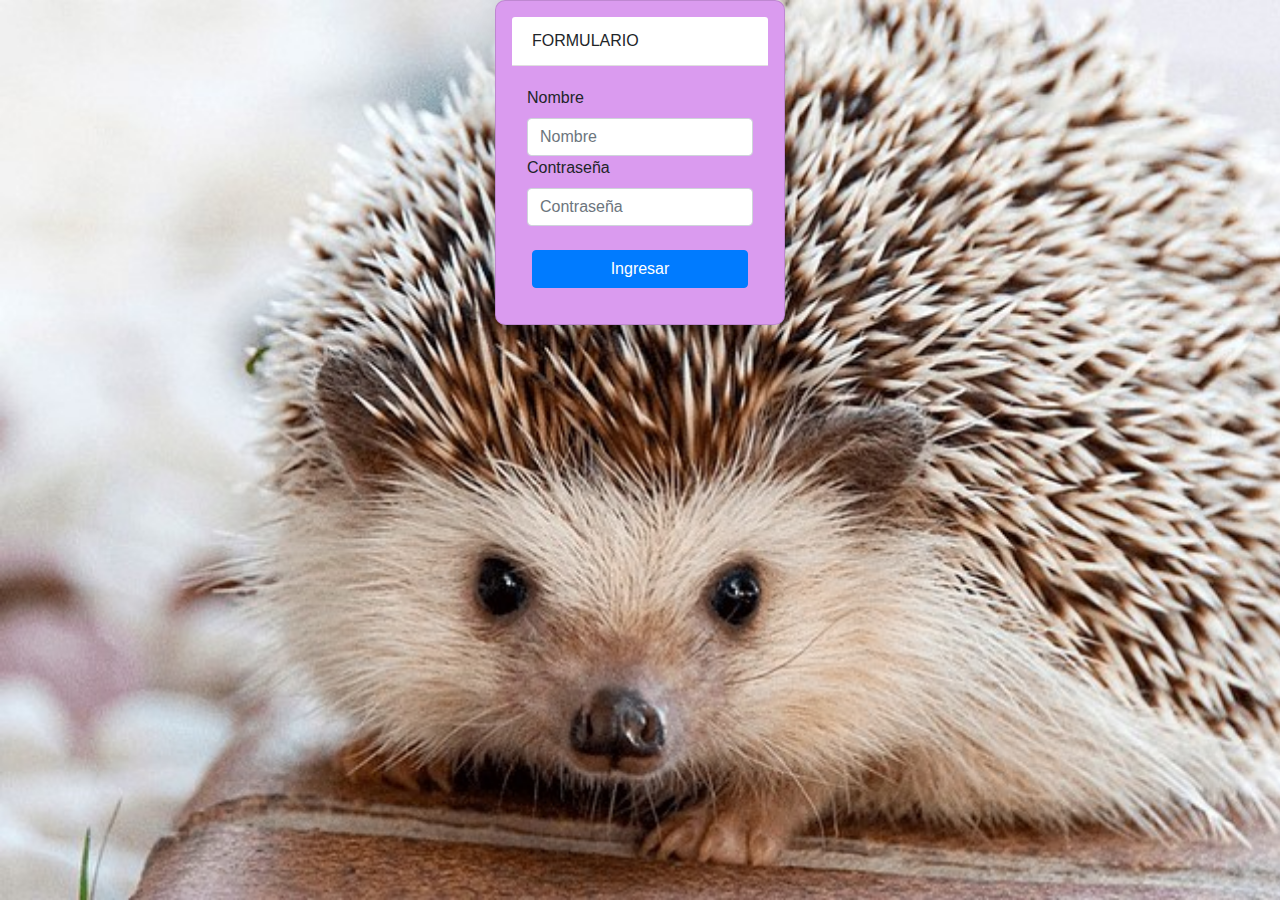
<file: index.html>
<!DOCTYPE html>
<html lang="en">
<head>
    <meta charset="UTF-8">
    <meta name="viewport" content="width=device-width, initial-scale=1, shrink-to-fit=no"/>
    <title>Te Amo</title>
    <link rel="stylesheet" href="main.css">
    <link rel="stylesheet" href="https://stackpath.bootstrapcdn.com/bootstrap/4.4.1/css/bootstrap.min.css" integrity="sha384-Vkoo8x4CGsO3+Hhxv8T/Q5PaXtkKtu6ug5TOeNV6gBiFeWPGFN9MuhOf23Q9Ifjh" crossorigin="anonymous">
</head>
<body>
    <section class="container-fluid bg">
        <div class="row justify-content-center">
            <div class="col-12 col-sm-6 col-md-3">
                <div id="form1" class="card shadow-lg p-3 mb-5">
                    <div class="card-header bg-white">FORMULARIO</div>
                    <div class="card-body">
                        <form action="" class="formulario" name="formulario_registro" method="get">
                            <div class="form-row">
                                <div>
                                    <label>Nombre</label>
                                    <input name="nombre" type="text" class="form-control" id="nombre" placeholder="Nombre" value="" required>
                                </div>
                            </div>
                            <div class="form-row">
                                <div>
                                    <label>Contraseña</label>
                                    <input name="contra" type="password" class="form-control" id="contra" placeholder="Contraseña" value="" required>
                                </div>
                            </div>
                            <br>
                            <button id="btn_ingresar" class="btn btn-primary btn-block" type="submit">Ingresar</button>
                        </form>
                    </div>
                </div>
            </div>
        </div>
    </section>

    <script>
        var formulario = document.formulario_registro,
            elementos = formulario.elementos;
        var validar = function(){
            var name = document.getElementById('nombre').value.toLowerCase();
            var contra = document.getElementById('contra').value;

            if(name == 'laura' && contra == '20lv'){
                window.open("menu.html");
            }else{
                alert("El nombre o contraseña es inválido bebé.");
            }
        }
        formulario.addEventListener("submit", validar);
    </script>

    <script src="https://code.jquery.com/jquery-3.4.1.slim.min.js" integrity="sha384-J6qa4849blE2+poT4WnyKhv5vZF5SrPo0iEjwBvKU7imGFAV0wwj1yYfoRSJoZ+n" crossorigin="anonymous"></script>
    <script src="https://cdn.jsdelivr.net/npm/popper.js@1.16.0/dist/umd/popper.min.js" integrity="sha384-Q6E9RHvbIyZFJoft+2mJbHaEWldlvI9IOYy5n3zV9zzTtmI3UksdQRVvoxMfooAo" crossorigin="anonymous"></script>
    <script src="https://stackpath.bootstrapcdn.com/bootstrap/4.4.1/js/bootstrap.min.js" integrity="sha384-wfSDF2E50Y2D1uUdj0O3uMBJnjuUD4Ih7YwaYd1iqfktj0Uod8GCExl3Og8ifwB6" crossorigin="anonymous"></script>
</body>
</html>
</file>
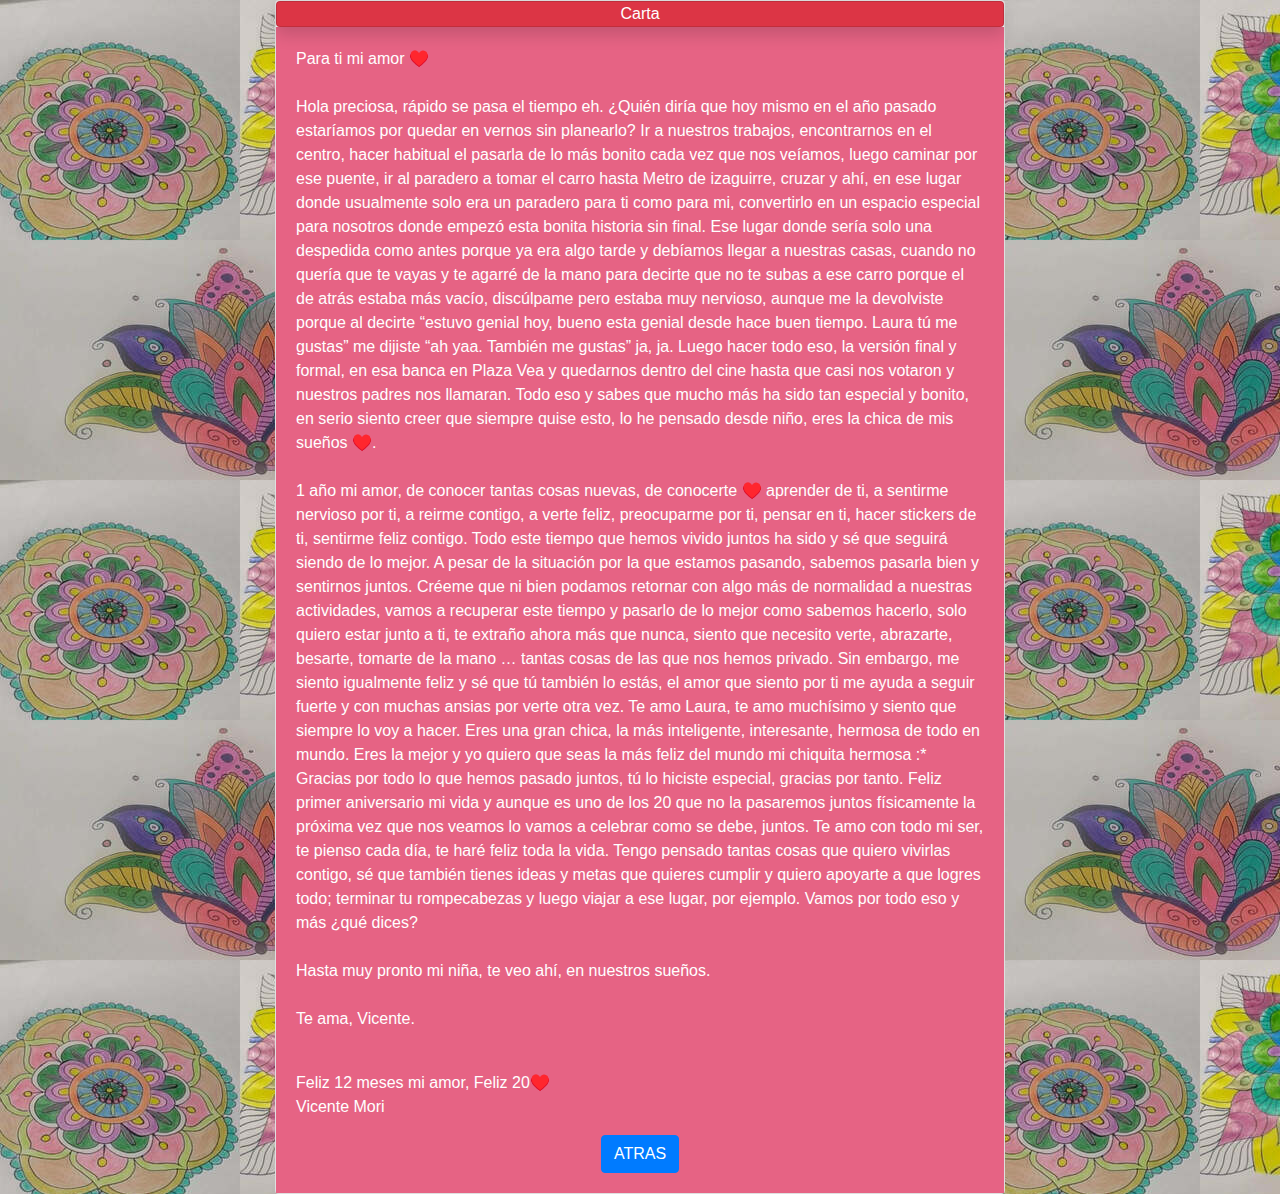
<file: 1erAño.html>
<!DOCTYPE html>
<html lang="en">
<head>
    <meta charset="UTF-8">
    <meta name="viewport" content="width=device-width, initial-scale=1, shrink-to-fit=no"/>
    <title>Feliz 1er Aniversario</title>
    <link rel="stylesheet" href="main.css">
    <link rel="stylesheet" href="https://stackpath.bootstrapcdn.com/bootstrap/4.4.1/css/bootstrap.min.css" integrity="sha384-Vkoo8x4CGsO3+Hhxv8T/Q5PaXtkKtu6ug5TOeNV6gBiFeWPGFN9MuhOf23Q9Ifjh" crossorigin="anonymous">
</head>
<body id="b09">
    <div class="container h-100">
        <div class="row justify-content-center h-100">
            <div class="col-sm-8 align-self-center text-center">
                <div class="card" style="max-width: 60rem;">
                    <div id="crtitle" class="card shadow bg-danger">Carta</div>
                    <div id="crbody" class="card-body">
                        <p class="card-text" style="text-align: left;">Para ti mi amor ♥️</br></br>
                            Hola preciosa, rápido se pasa el tiempo eh. ¿Quién diría que hoy mismo en el año pasado estaríamos por quedar en vernos sin planearlo? Ir a nuestros trabajos, encontrarnos en el centro, hacer habitual el pasarla de lo más bonito cada vez que nos veíamos, luego caminar por ese puente, ir al paradero a tomar el carro hasta Metro de izaguirre, cruzar y ahí, en ese lugar donde usualmente solo era un paradero para ti como para mi, convertirlo en un espacio especial para nosotros donde empezó esta bonita historia sin final. Ese lugar donde sería solo una despedida como antes porque ya era algo tarde y debíamos llegar a nuestras casas, cuando no quería que te vayas y te agarré de la mano para decirte que no te subas a ese carro porque el de atrás estaba más vacío, discúlpame pero estaba muy nervioso, aunque me la devolviste porque al decirte “estuvo genial hoy, bueno esta genial desde hace buen tiempo. Laura tú me gustas” me dijiste “ah yaa. También me gustas” ja, ja. Luego hacer todo eso, la versión final y formal, en esa banca en Plaza Vea y quedarnos dentro del cine hasta que casi nos votaron y nuestros padres nos llamaran. Todo eso y sabes que mucho más ha sido tan especial y bonito, en serio siento creer que siempre quise esto, lo he pensado desde niño, eres la chica de mis sueños ♥️.</br></br>
                            1 año mi amor, de conocer tantas cosas nuevas, de conocerte ♥️ aprender de ti, a sentirme nervioso por ti, a reirme contigo, a verte feliz, preocuparme por ti, pensar en ti, hacer stickers de ti, sentirme feliz contigo. Todo este tiempo que hemos vivido juntos ha sido y sé que seguirá siendo de lo mejor. A pesar de la situación por la que estamos pasando, sabemos pasarla bien y sentirnos juntos. Créeme que ni bien podamos retornar con algo más de normalidad a nuestras actividades, vamos a recuperar este tiempo y pasarlo de lo mejor como sabemos hacerlo, solo quiero estar junto a ti, te extraño ahora más que nunca, siento que necesito verte, abrazarte, besarte, tomarte de la mano … tantas cosas de las que nos hemos privado. Sin embargo, me siento igualmente feliz y sé que tú también lo estás, el amor que siento por ti me ayuda a seguir fuerte y con muchas ansias por verte otra vez. Te amo Laura, te amo muchísimo y siento que siempre lo voy a hacer. Eres una gran chica, la más inteligente, interesante, hermosa de todo en mundo. Eres la mejor y yo quiero que seas la más feliz del mundo mi chiquita hermosa :* Gracias por todo lo que hemos pasado juntos, tú lo hiciste especial, gracias por tanto. Feliz primer aniversario mi vida y aunque es uno de los 20 que no la pasaremos juntos físicamente la próxima vez que nos veamos lo vamos a celebrar como se debe, juntos. Te amo con todo mi ser, te pienso cada día, te haré feliz toda la vida. Tengo pensado tantas cosas que quiero vivirlas contigo, sé que también tienes ideas y metas que quieres cumplir y quiero apoyarte a que logres todo; terminar tu rompecabezas y luego viajar a ese lugar, por ejemplo. Vamos por todo eso y más ¿qué dices?</br></br>
                            Hasta muy pronto mi niña, te veo ahí, en nuestros sueños.</br></br>
                            Te ama, Vicente.
                            </br></br>
                        </p>
                        <p class="card-text" align="left">Feliz 12 meses mi amor, Feliz 20♥️</br>
                            Vicente Mori</p></p>
                        <a href="./menu.html" class="btn btn-primary">ATRAS</a>
                    </div>
                </div>
            </div>
        </div>  
    </div>

    

    <script src="https://code.jquery.com/jquery-3.4.1.slim.min.js" integrity="sha384-J6qa4849blE2+poT4WnyKhv5vZF5SrPo0iEjwBvKU7imGFAV0wwj1yYfoRSJoZ+n" crossorigin="anonymous"></script>
    <script src="https://cdn.jsdelivr.net/npm/popper.js@1.16.0/dist/umd/popper.min.js" integrity="sha384-Q6E9RHvbIyZFJoft+2mJbHaEWldlvI9IOYy5n3zV9zzTtmI3UksdQRVvoxMfooAo" crossorigin="anonymous"></script>
    <script src="https://stackpath.bootstrapcdn.com/bootstrap/4.4.1/js/bootstrap.min.js" integrity="sha384-wfSDF2E50Y2D1uUdj0O3uMBJnjuUD4Ih7YwaYd1iqfktj0Uod8GCExl3Og8ifwB6" crossorigin="anonymous"></script>
</body>
</html>
</file>
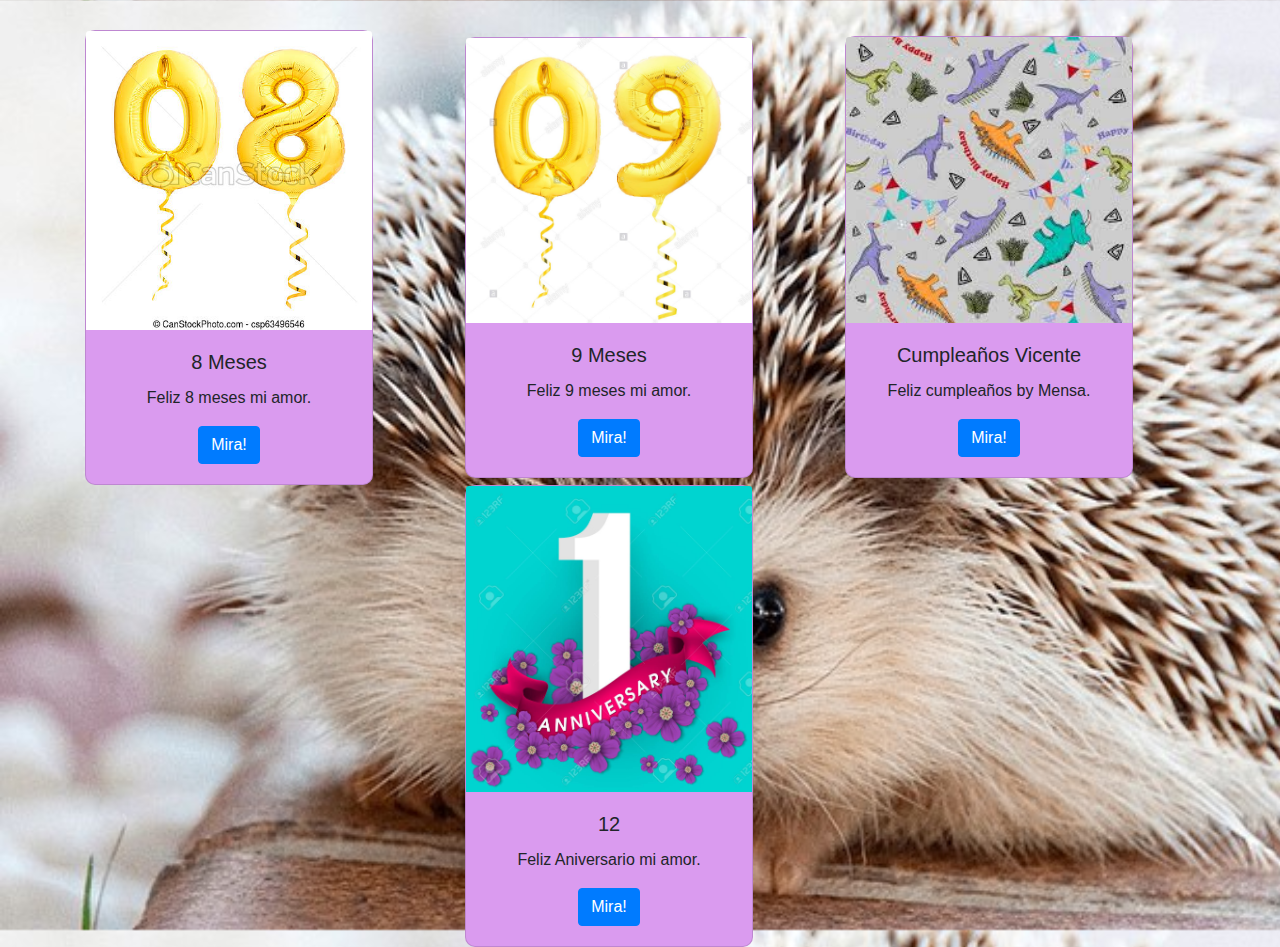
<file: menu.html>
<!DOCTYPE html>
<html lang="en">
<head>
    <meta charset="UTF-8">
    <meta name="viewport" content="width=device-width, initial-scale=1, shrink-to-fit=no"/>
    <title>Menu</title>
    <link rel="stylesheet" href="main.css">
    <link rel="stylesheet" href="https://stackpath.bootstrapcdn.com/bootstrap/4.4.1/css/bootstrap.min.css" integrity="sha384-Vkoo8x4CGsO3+Hhxv8T/Q5PaXtkKtu6ug5TOeNV6gBiFeWPGFN9MuhOf23Q9Ifjh" crossorigin="anonymous">
</head>
<body id="bmenu">
    <div id="menuContainer" class="container h-100">
        <div class="row justify-content-center row-cols-3 row-cols-md-3 h-100">
            <div class="col md-4 align-self-center text-center border-0 d-flex">
                <div id="menuCard" class="card" style="width: 18rem;">
                    <img class="card-img-top border-0" src="./imagenes/08.jpg" alt="Card image cap">
                    <div class="card-body">
                        <h5 class="card-title">8 Meses</h5>
                        <p class="card-text">Feliz 8 meses mi amor.</p>
                        <a href="./mes08.html" class="btn btn-primary">Mira!</a>
                    </div>
                </div>
            </div>
            <div class="col md-4 align-self-center text-center border-0 d-flex">
                <div id="menuCard" class="card" style="width: 18rem;">
                    <img class="card-img-top" src="./imagenes/09.jpg" alt="Card image cap">
                    <div class="card-body">
                        <h5 class="card-title">9 Meses</h5>
                        <p class="card-text">Feliz 9 meses mi amor.</p>
                        <a href="./mes09.html" class="btn btn-primary">Mira!</a>
                    </div>
                </div>
            </div>
            <div class="col md-4 align-self-center text-center border-0 d-flex">
                <div id="menuCard" class="card" style="width: 18rem;">
                    <img class="card-img-top" src="./imagenes/fondoDino.jpg" alt="Card image cap">
                    <div class="card-body">
                        <h5 class="card-title">Cumpleaños Vicente</h5>
                        <p class="card-text">Feliz cumpleaños by Mensa.</p>
                        <a href="./vic_cumple.html" class="btn btn-primary">Mira!</a>
                    </div>
                </div>
            </div>
            <div class="col md-4 align-self-center text-center border-0 d-flex">
                <div id="menuCard" class="card" style="width: 18rem;">
                    <img class="card-img-top" src="./imagenes/1erAniv.jpg" alt="Card image cap">
                    <div class="card-body">
                        <h5 class="card-title">12</h5>
                        <p class="card-text">Feliz Aniversario mi amor.</p>
                        <a href="./1erAño.html" class="btn btn-primary">Mira!</a>
                    </div>
                </div>
            </div>
        </div>  
    </div>

    <script src="https://code.jquery.com/jquery-3.4.1.slim.min.js" integrity="sha384-J6qa4849blE2+poT4WnyKhv5vZF5SrPo0iEjwBvKU7imGFAV0wwj1yYfoRSJoZ+n" crossorigin="anonymous"></script>
    <script src="https://cdn.jsdelivr.net/npm/popper.js@1.16.0/dist/umd/popper.min.js" integrity="sha384-Q6E9RHvbIyZFJoft+2mJbHaEWldlvI9IOYy5n3zV9zzTtmI3UksdQRVvoxMfooAo" crossorigin="anonymous"></script>
    <script src="https://stackpath.bootstrapcdn.com/bootstrap/4.4.1/js/bootstrap.min.js" integrity="sha384-wfSDF2E50Y2D1uUdj0O3uMBJnjuUD4Ih7YwaYd1iqfktj0Uod8GCExl3Og8ifwB6" crossorigin="anonymous"></script>
</body>
</html>
</file>
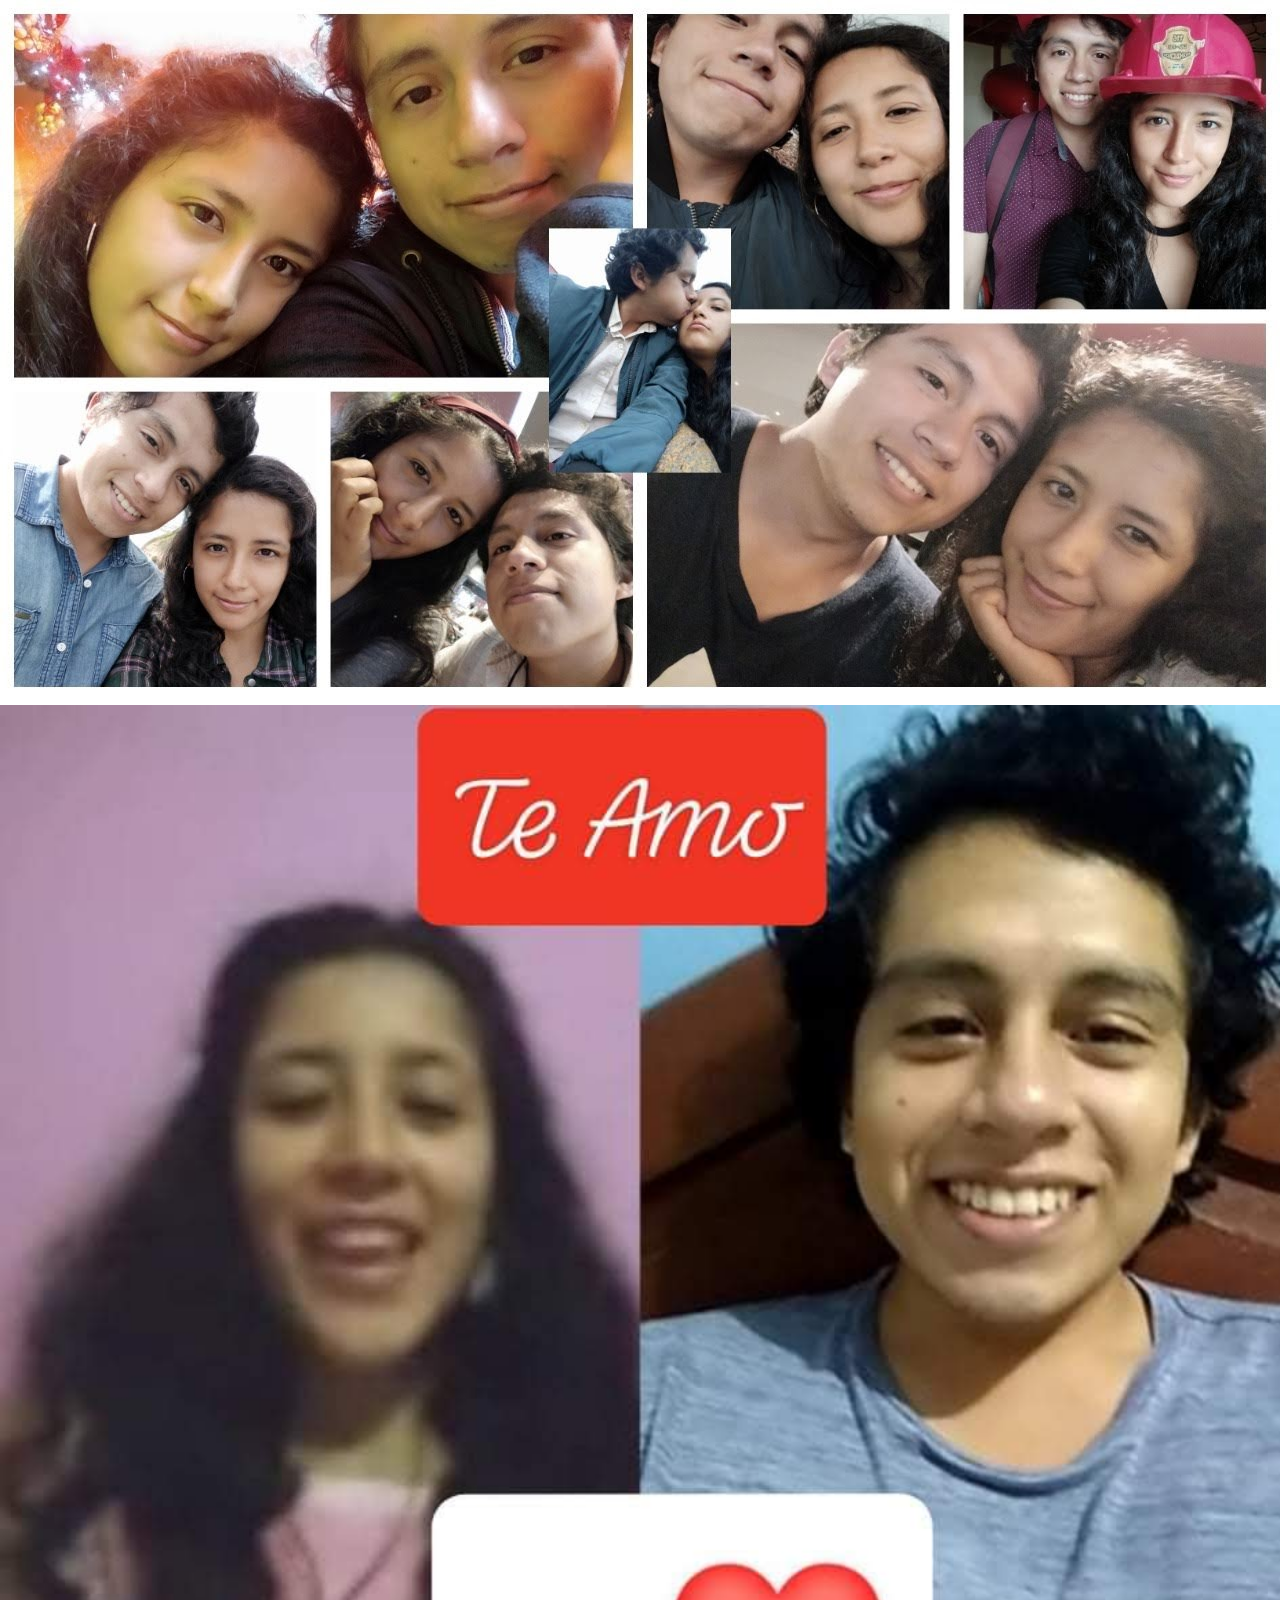
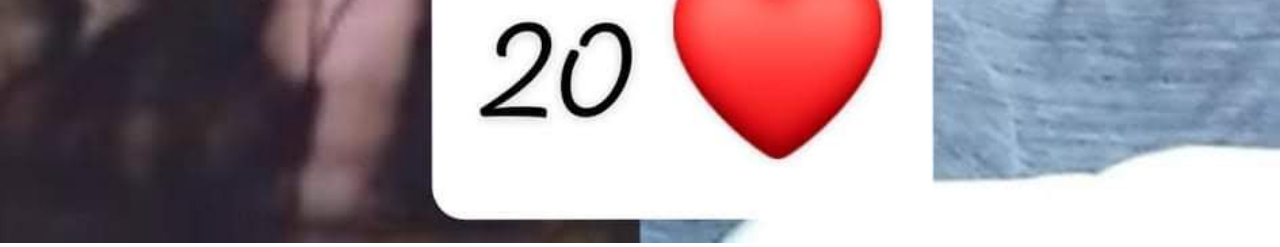
<file: mes08.html>
<!DOCTYPE html>
<html lang="en">
<head>
    <meta charset="UTF-8">
    <meta name="viewport" content="width=device-width, initial-scale=1, shrink-to-fit=no"/>
    <title>Feliz 08 meses</title>
    <link rel="stylesheet" href="main.css">
</head>
<body>
    <img src="./imagenes/love1.jpg" width="100%">
    <img src="./imagenes/love2.jpeg" width="100%">
</body>
</html>
</file>
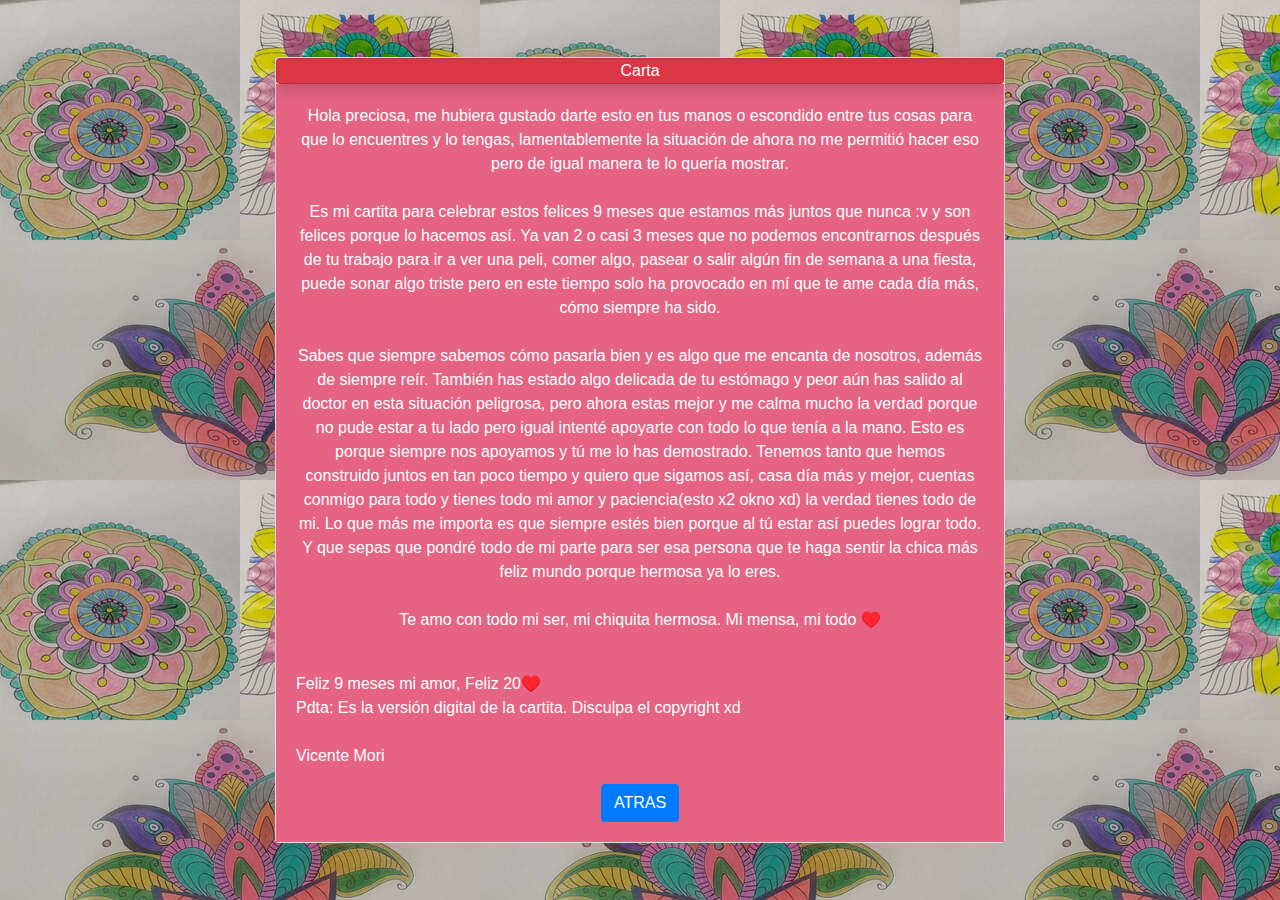
<file: mes09.html>
<!DOCTYPE html>
<html lang="en">
<head>
    <meta charset="UTF-8">
    <meta name="viewport" content="width=device-width, initial-scale=1, shrink-to-fit=no"/>
    <title>Feliz 9 Meses</title>
    <link rel="stylesheet" href="main.css">
    <link rel="stylesheet" href="https://stackpath.bootstrapcdn.com/bootstrap/4.4.1/css/bootstrap.min.css" integrity="sha384-Vkoo8x4CGsO3+Hhxv8T/Q5PaXtkKtu6ug5TOeNV6gBiFeWPGFN9MuhOf23Q9Ifjh" crossorigin="anonymous">
</head>
<body id="b09">
    <div class="container h-100">
        <div class="row justify-content-center h-100">
            <div class="col-sm-8 align-self-center text-center">
                <div class="card" style="max-width: 60rem;">
                    <div id="crtitle" class="card shadow bg-danger">Carta</div>
                    <div id="crbody" class="card-body">
                        <p class="card-text">Hola preciosa, me hubiera gustado darte esto en tus manos o escondido entre tus cosas para que lo encuentres y lo tengas, lamentablemente la situación de ahora no me permitió hacer eso pero de igual manera te lo quería mostrar.</br></br>
                            Es mi cartita para celebrar estos felices 9 meses que estamos más juntos que nunca :v y son felices porque lo hacemos así. Ya van 2 o casi 3 meses que no podemos encontrarnos después de tu trabajo para ir a ver una peli, comer algo, pasear o salir algún fin de semana a una fiesta, puede sonar algo triste pero en este tiempo solo ha provocado en mí que te ame cada día más, cómo siempre ha sido.</br></br>
                            Sabes que siempre sabemos cómo pasarla bien y es algo que me encanta de nosotros, además de siempre reír. También has estado algo delicada de tu estómago y peor aún has salido al doctor en esta situación peligrosa, pero ahora estas mejor y me calma mucho la verdad porque no pude estar a tu lado pero igual intenté apoyarte con todo lo que tenía a la mano. Esto es porque siempre nos apoyamos y tú me lo has demostrado. Tenemos tanto que hemos construido juntos en tan poco tiempo y quiero que sigamos así, casa día más y mejor, cuentas conmigo para todo y tienes todo mi amor y paciencia(esto x2 okno xd) la verdad tienes todo de mi. Lo que más me importa es que siempre estés bien porque al tú estar así puedes lograr todo. Y que sepas que pondré todo de mi parte para ser esa persona que te haga sentir la chica más feliz mundo porque hermosa ya lo eres.</br></br>
                            Te amo con todo mi ser, mi chiquita hermosa. Mi mensa, mi todo ♥️</br></br>
                            </p>
                        <p class="card-text" align="left">Feliz 9 meses mi amor, Feliz 20♥️</br>
                            Pdta: Es la versión digital de la cartita. Disculpa el copyright xd</br></br>
                            Vicente Mori</p></p>
                        <a href="./menu.html" class="btn btn-primary">ATRAS</a>
                    </div>
                </div>
            </div>
        </div>  
    </div>

    

    <script src="https://code.jquery.com/jquery-3.4.1.slim.min.js" integrity="sha384-J6qa4849blE2+poT4WnyKhv5vZF5SrPo0iEjwBvKU7imGFAV0wwj1yYfoRSJoZ+n" crossorigin="anonymous"></script>
    <script src="https://cdn.jsdelivr.net/npm/popper.js@1.16.0/dist/umd/popper.min.js" integrity="sha384-Q6E9RHvbIyZFJoft+2mJbHaEWldlvI9IOYy5n3zV9zzTtmI3UksdQRVvoxMfooAo" crossorigin="anonymous"></script>
    <script src="https://stackpath.bootstrapcdn.com/bootstrap/4.4.1/js/bootstrap.min.js" integrity="sha384-wfSDF2E50Y2D1uUdj0O3uMBJnjuUD4Ih7YwaYd1iqfktj0Uod8GCExl3Og8ifwB6" crossorigin="anonymous"></script>
</body>
</html>
</file>
<file: main.css>
body{
    height: 100%;
    margin: 0;
}

.bg{
    background: url("./imagenes/erizo.jpg");
    width: 100%;
    height: 100vh;
    background-size: cover;
}


#form1{
    background: #DA9BEF;
    border-radius: 10px;
    box-shadow: 0px, 0px, 10px, 0px #000;
}

#b09{
    background: url("./imagenes/mandala50.jpg");
    width: 100%;
    height: 100vh;
}

.header{
    background: #1488CC;
    height: 70px;
}

#menuCard{
    background: #DA9BEF;
    border-radius: 10px;
    box-shadow: 0px, 0px, 10px, 0px rgb(55, 171, 238);
}

#crbody{
    background: rgb(230, 99, 132);
    color: white;
}


#crtitle{
    color: white;
}

#menuContainer{
    margin-top: 30px;
}

#bmenu{
    background: url("./imagenes/erizo.jpg");
    width: 100%;
    height: 100vh;
    background-size: cover;  
}

.abs-center{
    display: flex;
    align-items: center;
    justify-content: center;
    min-height: 100vh;
}
</file>
